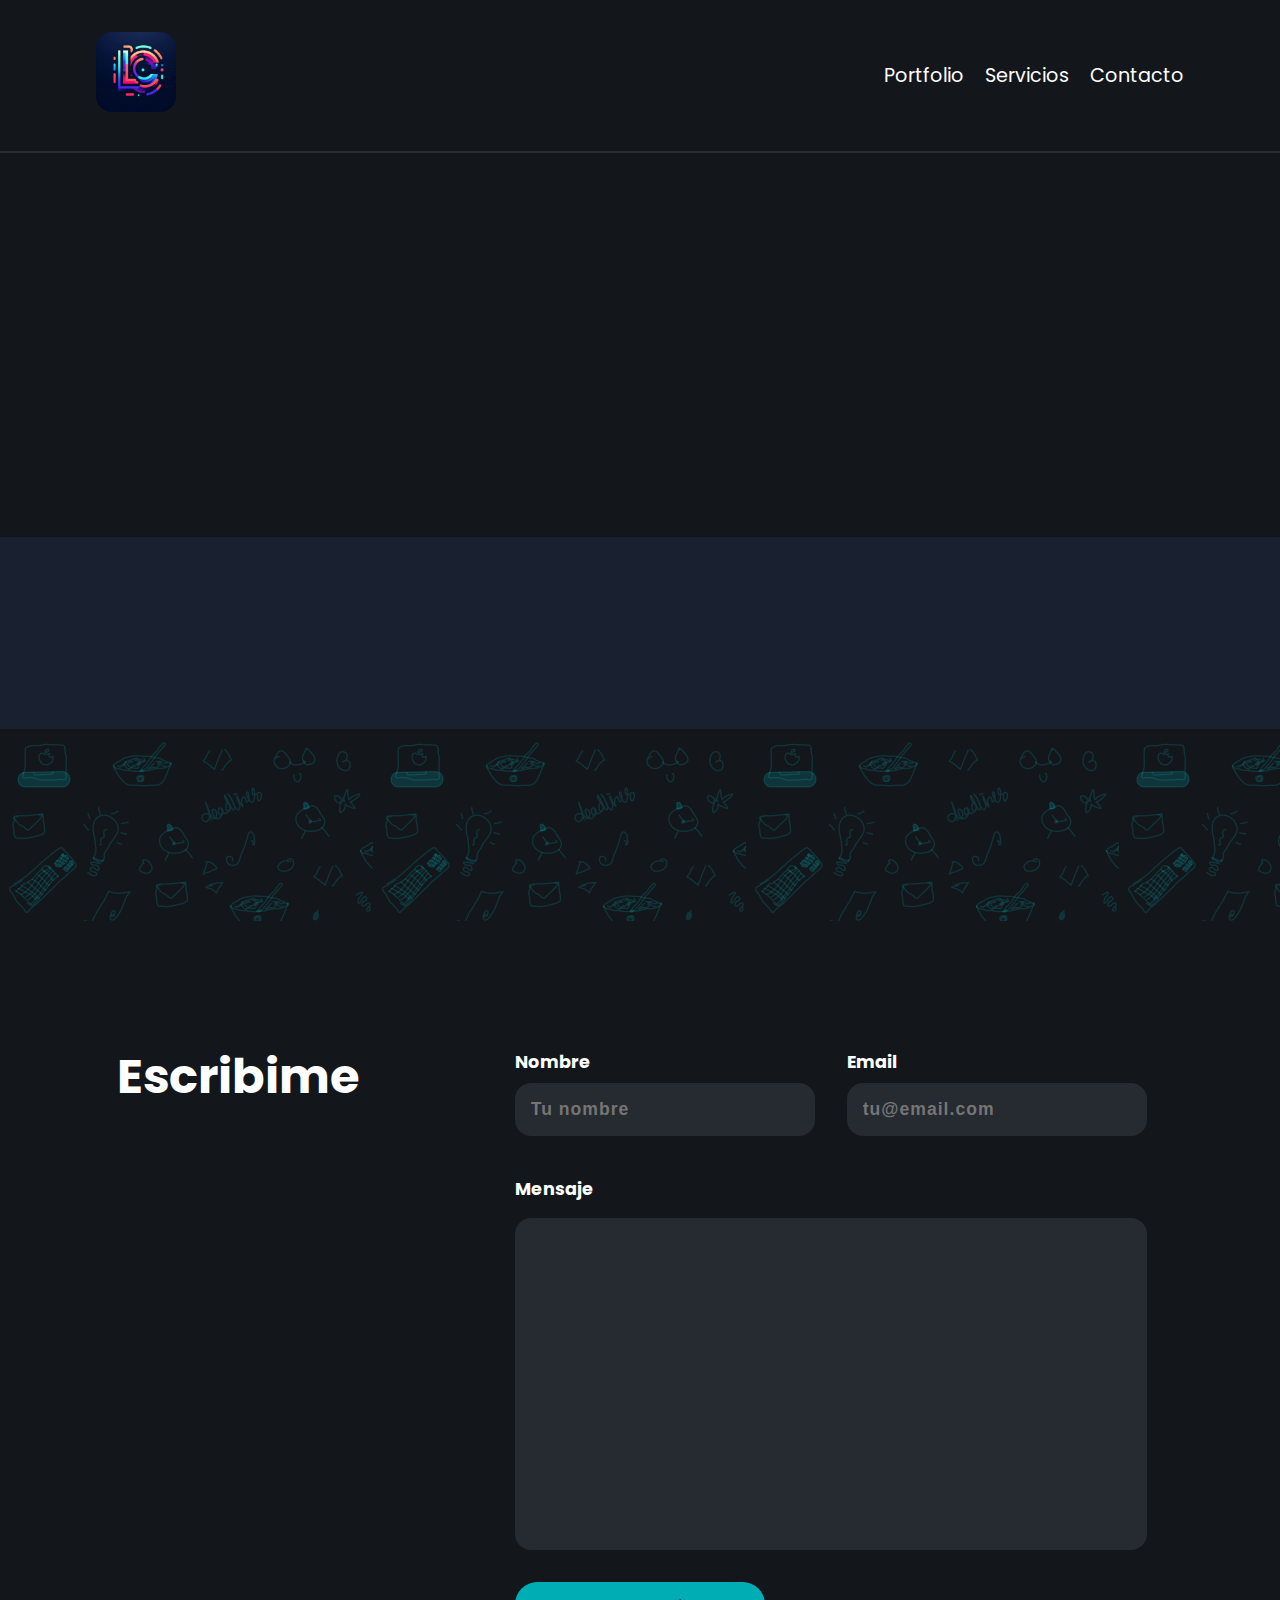
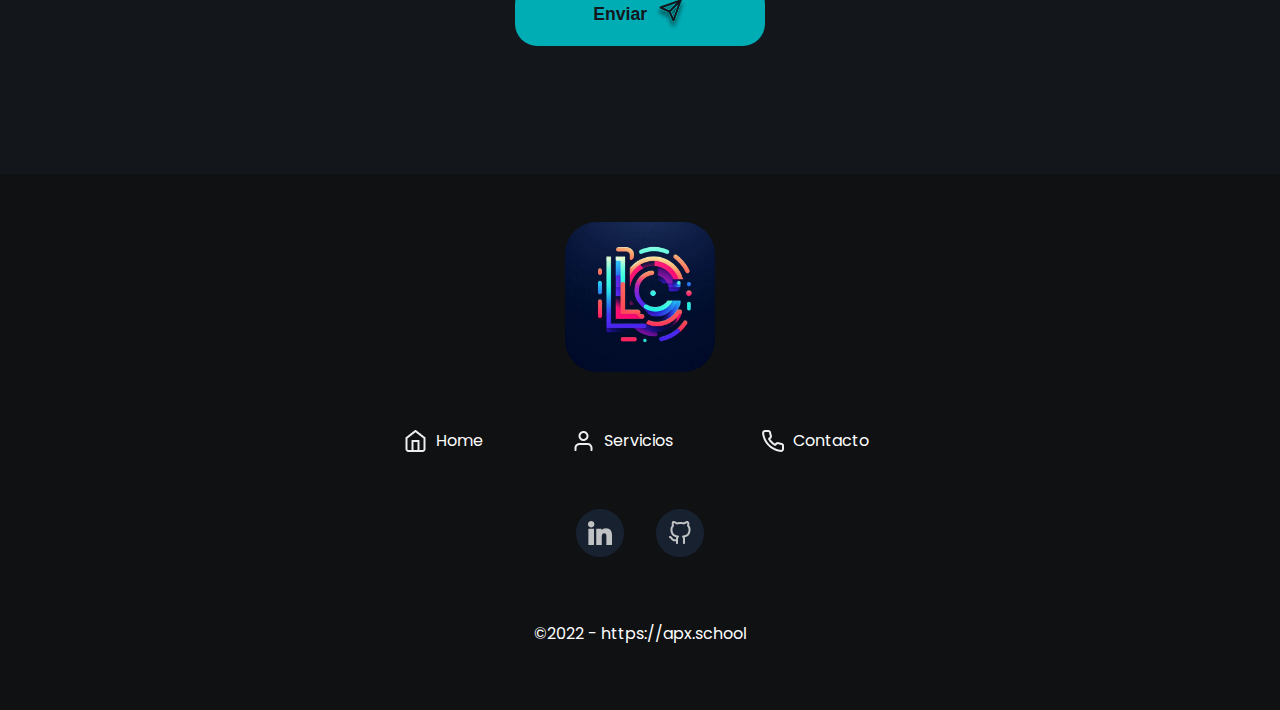
<file: index.html>
<!-- https://cdn.contentful.com/spaces/{space_id}/environments/{environment_id}/entries?access_token={access_token} -->

<!DOCTYPE html>
<html lang="es">
  <head>
    <meta charset="UTF-8" />
    <meta name="viewport" content="width=device-width, initial-scale=1.0" />
    <title>Home</title>
    <link rel="stylesheet" href="./pages/servicios.css" />
    <link rel="stylesheet" href="./pages/contacto.css" />
    <link rel="stylesheet" href="./pages/styles.css" />
    <link rel="stylesheet" href="./components/header.css" />
    <link rel="stylesheet" href="./components/footer.css" />
    <link rel="preconnect" href="https://fonts.googleapis.com" />
    <link rel="preconnect" href="https://fonts.gstatic.com" crossorigin />
    <link
      href="https://fonts.googleapis.com/css2?family=Poppins:ital,wght@0,100;0,200;0,300;0,400;0,500;0,600;0,700;0,800;0,900;1,100;1,200;1,300;1,400;1,500;1,600;1,700;1,800;1,900&display=swap"
      rel="stylesheet"
    />
  </head>
  <body>
    <header class="nav"></header>
    <article class="home"></article>
    <article class="presentacion"></article>
    <article class="servicios"></article>
    <article class="contacto">
      <h2>Escribime</h2>
      <form class="formulario" method="post">
        <section class="form_box">
          <div class="form_input">
            <label for="name"> Nombre </label>
            <input id="name" type="text" placeholder="Tu nombre" />
          </div>
          <div class="form_input">
            <label for="email"> Email </label>
            <input id="email" type="email" placeholder="tu@email.com" />
          </div>
        </section>
        <label for="text"> Mensaje </label>
        <textarea id="text" class="mensaje"></textarea>
        <button type="submit">
          Enviar
          <svg
            class="svg"
            width="31"
            height="32"
            viewBox="0 0 31 32"
            fill="none"
            xmlns="http://www.w3.org/2000/svg"
          >
            <g filter="url(#filter0_d_8664_53)">
              <path
                d="M25.5 2.5L14.5 13.5"
                stroke="#13171C"
                stroke-width="2"
                stroke-linecap="round"
                stroke-linejoin="round"
              />
              <path
                d="M25.5 2.5L18.5 22.5L14.5 13.5L5.5 9.5L25.5 2.5Z"
                stroke="#13171C"
                stroke-width="2"
                stroke-linecap="round"
                stroke-linejoin="round"
              />
            </g>
            <defs>
              <filter
                id="filter0_d_8664_53"
                x="-0.5"
                y="0.5"
                width="32"
                height="32"
                filterUnits="userSpaceOnUse"
                color-interpolation-filters="sRGB"
              >
                <feFlood flood-opacity="0" result="BackgroundImageFix" />
                <feColorMatrix
                  in="SourceAlpha"
                  type="matrix"
                  values="0 0 0 0 0 0 0 0 0 0 0 0 0 0 0 0 0 0 127 0"
                  result="hardAlpha"
                />
                <feOffset dy="4" />
                <feGaussianBlur stdDeviation="2" />
                <feComposite in2="hardAlpha" operator="out" />
                <feColorMatrix
                  type="matrix"
                  values="0 0 0 0 0 0 0 0 0 0 0 0 0 0 0 0 0 0 0.5 0"
                />
                <feBlend
                  mode="normal"
                  in2="BackgroundImageFix"
                  result="effect1_dropShadow_8664_53"
                />
                <feBlend
                  mode="normal"
                  in="SourceGraphic"
                  in2="effect1_dropShadow_8664_53"
                  result="shape"
                />
              </filter>
            </defs>
          </svg>
        </button>
      </form>
    </article>
    <footer class="foot"></footer>
    <script src="./pages/script.js"></script>
    <script src="./components/header.js"></script>
    <script src="./components/footer.js"></script>
    <script src="./pages/contacto.js"></script>
    <script src="./pages/servicios.js"></script>
  </body>
</html>
</file>
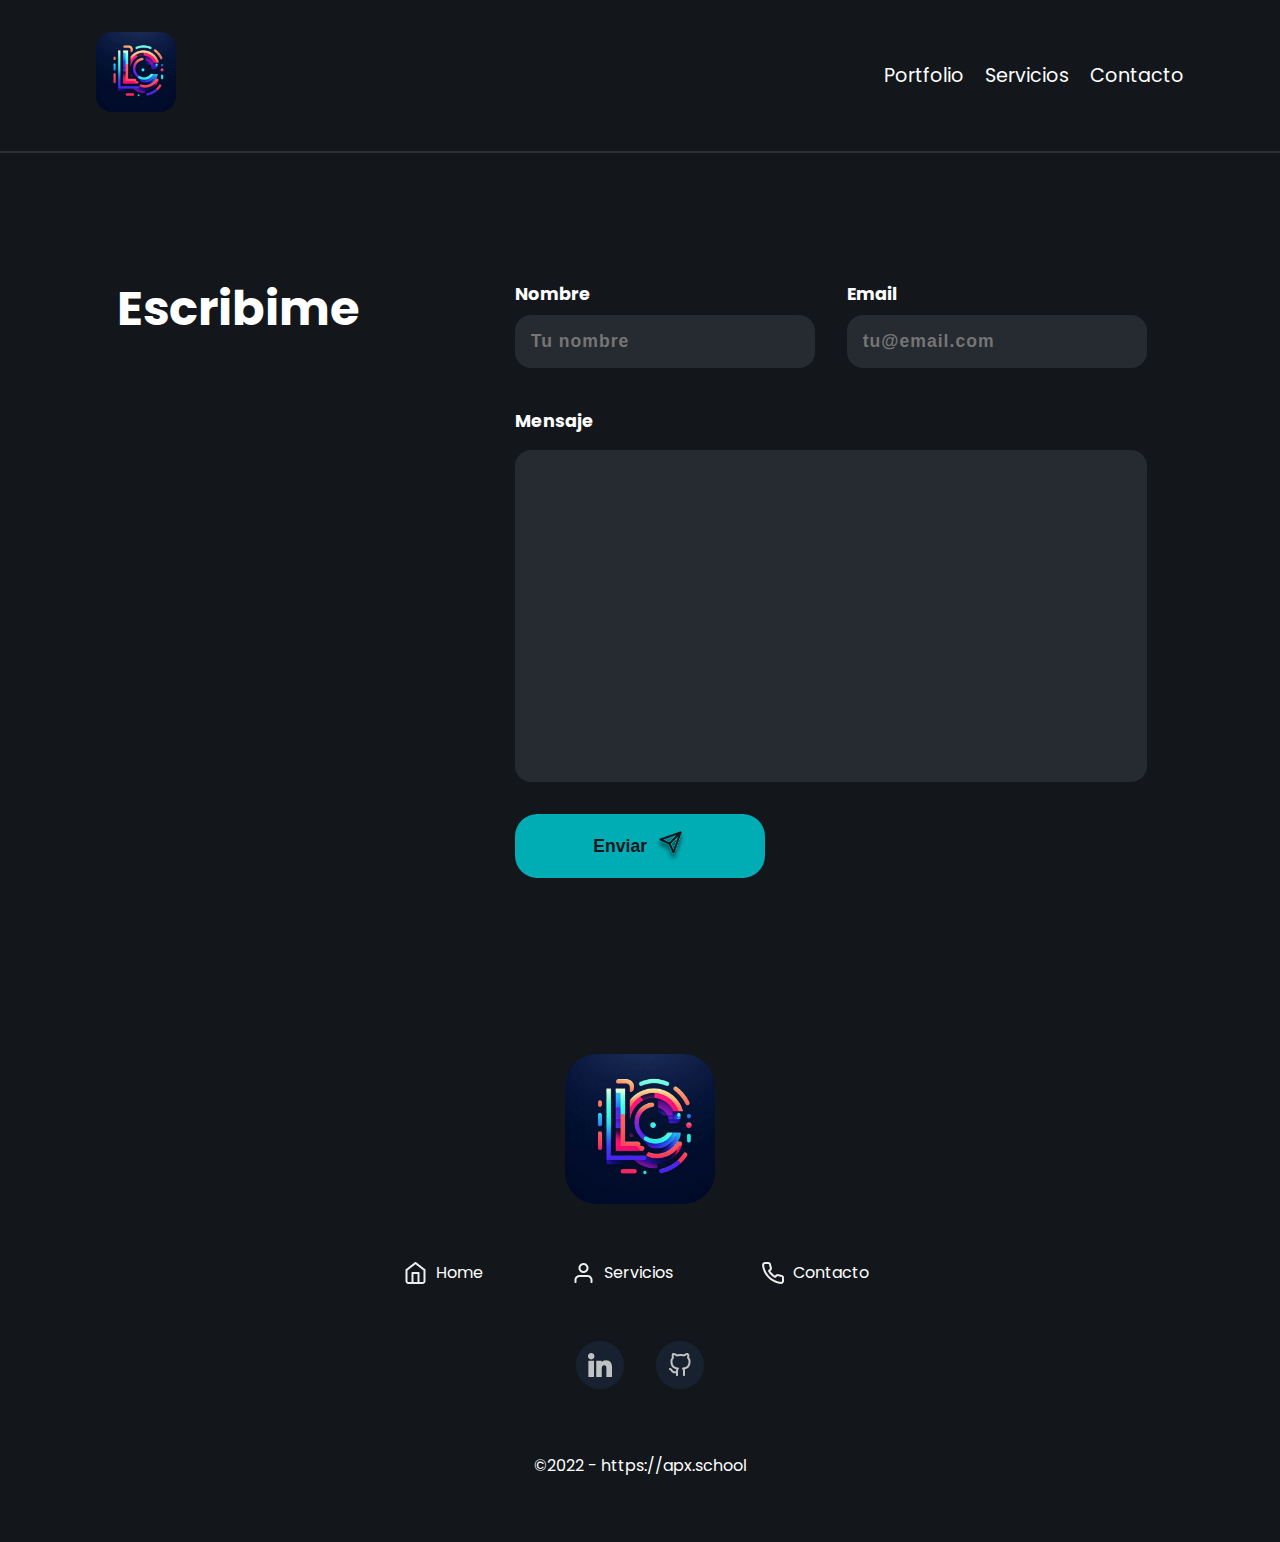
<file: contacto.html>
<!DOCTYPE html>
<html lang="es">
  <head>
    <meta charset="UTF-8" />
    <meta name="viewport" content="width=device-width, initial-scale=1.0" />
    <title>Contacto</title>
    <link rel="stylesheet" href="./components/footer.css" />
    <link rel="stylesheet" href="./components/header.css" />
    <link rel="stylesheet" href="./pages/contacto.css" />
    <link rel="preconnect" href="https://fonts.googleapis.com" />
    <link rel="preconnect" href="https://fonts.gstatic.com" crossorigin />
    <link
      href="https://fonts.googleapis.com/css2?family=Poppins:ital,wght@0,100;0,200;0,300;0,400;0,500;0,600;0,700;0,800;0,900;1,100;1,200;1,300;1,400;1,500;1,600;1,700;1,800;1,900&display=swap"
      rel="stylesheet"
    />
  </head>
  <body>
    <article class="nav"></article>
    <article class="contacto">
      <h2>Escribime</h2>
      <form class="formulario" method="post" id="contactForm">
        <section class="form_box">
          <div class="form_input">
            <label for="name"> Nombre </label>
            <input id="name" type="text" placeholder="Tu nombre" />
          </div>
          <div class="form_input">
            <label for="email"> Email </label>
            <input id="email" type="email" placeholder="tu@email.com" />
          </div>
        </section>
        <label for="text"> Mensaje </label>
        <textarea id="text" class="mensaje"></textarea>
        <button type="submit">
          Enviar
          <svg
            class="svg"
            width="31"
            height="32"
            viewBox="0 0 31 32"
            fill="none"
            xmlns="http://www.w3.org/2000/svg"
          >
            <g filter="url(#filter0_d_8664_53)">
              <path
                d="M25.5 2.5L14.5 13.5"
                stroke="#13171C"
                stroke-width="2"
                stroke-linecap="round"
                stroke-linejoin="round"
              />
              <path
                d="M25.5 2.5L18.5 22.5L14.5 13.5L5.5 9.5L25.5 2.5Z"
                stroke="#13171C"
                stroke-width="2"
                stroke-linecap="round"
                stroke-linejoin="round"
              />
            </g>
            <defs>
              <filter
                id="filter0_d_8664_53"
                x="-0.5"
                y="0.5"
                width="32"
                height="32"
                filterUnits="userSpaceOnUse"
                color-interpolation-filters="sRGB"
              >
                <feFlood flood-opacity="0" result="BackgroundImageFix" />
                <feColorMatrix
                  in="SourceAlpha"
                  type="matrix"
                  values="0 0 0 0 0 0 0 0 0 0 0 0 0 0 0 0 0 0 127 0"
                  result="hardAlpha"
                />
                <feOffset dy="4" />
                <feGaussianBlur stdDeviation="2" />
                <feComposite in2="hardAlpha" operator="out" />
                <feColorMatrix
                  type="matrix"
                  values="0 0 0 0 0 0 0 0 0 0 0 0 0 0 0 0 0 0 0.5 0"
                />
                <feBlend
                  mode="normal"
                  in2="BackgroundImageFix"
                  result="effect1_dropShadow_8664_53"
                />
                <feBlend
                  mode="normal"
                  in="SourceGraphic"
                  in2="effect1_dropShadow_8664_53"
                  result="shape"
                />
              </filter>
            </defs>
          </svg>
        </button>
      </form>
    </article>
    <article class="foot contact"></article>
    <script src="./components/footer.js"></script>
    <script src="./components/header.js"></script>
  </body>
</html>
</file>
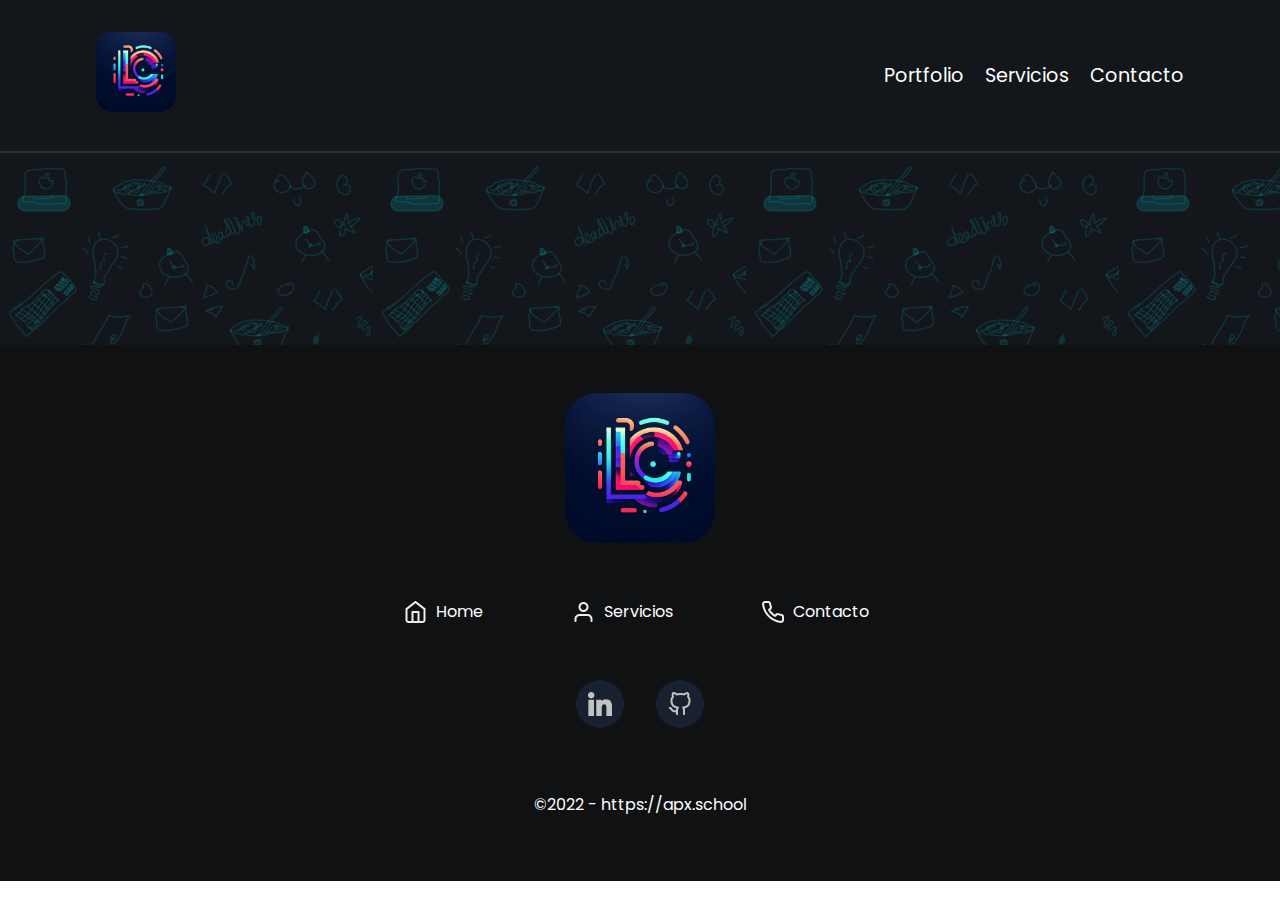
<file: portfolio.html>
<!DOCTYPE html>
<html lang="es">
  <head>
    <meta charset="UTF-8" />
    <meta name="viewport" content="width=device-width, initial-scale=1.0" />
    <title>Portfolio</title>
    <link rel="stylesheet" href="./components/header.css" />
    <link rel="stylesheet" href="./components/footer.css" />
    <link rel="stylesheet" href="./pages/portfolio.css" />
    <link rel="preconnect" href="https://fonts.googleapis.com" />
    <link rel="preconnect" href="https://fonts.gstatic.com" crossorigin />
    <link
      href="https://fonts.googleapis.com/css2?family=Poppins:ital,wght@0,100;0,200;0,300;0,400;0,500;0,600;0,700;0,800;0,900;1,100;1,200;1,300;1,400;1,500;1,600;1,700;1,800;1,900&display=swap"
      rel="stylesheet"
    />
  </head>
  <body>
    <header class="nav"></header>
    <article class="portfolio"></article>
    <footer class="foot"></footer>
    <script src="./components/header.js"></script>
    <script src="./components/footer.js"></script>
    <script src="./pages/portfolio.js"></script>
  </body>
</html>
</file>
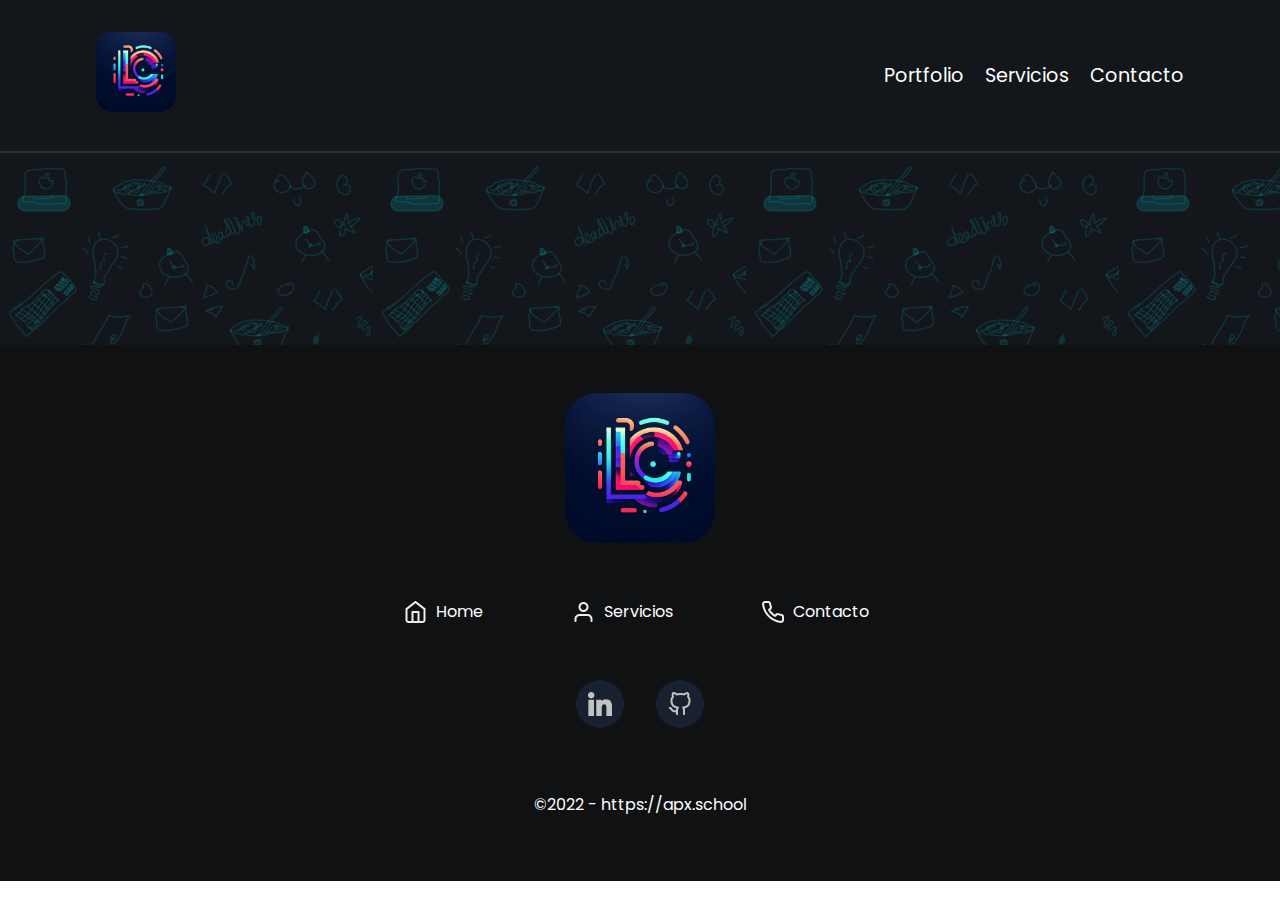
<file: servicios.html>
<!DOCTYPE html>
<html lang="es">
  <head>
    <meta charset="UTF-8" />
    <meta name="viewport" content="width=device-width, initial-scale=1.0" />
    <title>Servicios</title>
    <link rel="stylesheet" href="./components/header.css" />
    <link rel="stylesheet" href="./components/footer.css" />
    <link rel="stylesheet" href="./pages/servicios.css" />
    <link rel="preconnect" href="https://fonts.googleapis.com" />
    <link rel="preconnect" href="https://fonts.gstatic.com" crossorigin />
    <link
      href="https://fonts.googleapis.com/css2?family=Poppins:ital,wght@0,100;0,200;0,300;0,400;0,500;0,600;0,700;0,800;0,900;1,100;1,200;1,300;1,400;1,500;1,600;1,700;1,800;1,900&display=swap"
      rel="stylesheet"
    />
  </head>
  <body>
    <header class="nav"></header>
    <article class="servicios"></article>
    <footer class="foot"></footer>
    <script src="./pages/servicios.js"></script>
    <script src="./components/header.js"></script>
    <script src="./components/footer.js"></script>
  </body>
</html>
</file>
<file: pages/servicios.css>
body {
  margin: 0;
  box-sizing: border-box;
  font-family: "Poppins", sans-serif;
}

.servicios {
  padding: 6rem 1rem;
  background-image: url("../images/doodle\ items.png");
  background-color: #13171c;
}

.maletin {
  display: none;
}

.tituloServicios {
  color: white;
}

.tituloServicios2 {
  color: #00adb5;
}

.principal_servicios {
  text-align: center;
}

.tituloServicios,
.tituloServicios2 {
  margin: 0;
  font-size: 2.5rem;
  font-weight: 700;
}

.servicios_info {
  margin: 3rem 0rem;
  color: white;
  display: flex;
  flex-direction: column;
  align-items: center;
  gap: 3rem;
}

.servicios_card {
  background-color: rgba(128, 128, 128, 0.23);
  border-radius: 1rem;
  padding: 2rem;
  text-align: center;
}

.tituloSer {
  font-size: 2rem;
}

.imagenSer {
  width: 260px;
  height: 150px;
}

@media (min-width: 1024px) {
  .principal_servicios {
    display: flex;
    justify-content: space-around;
    align-items: center;
    padding: 2rem;
    margin: 9rem 3rem;
  }

  .principal_servicios div {
    text-align: start;
    width: 600px;
  }

  .tituloServicios,
  .tituloServicios2 {
    font-size: 6rem;
  }

  .maletin {
    display: block;
    width: 300px;
    height: 300px;
  }

  .servicios_info {
    flex-direction: row;
    justify-content: center;
    padding: 2rem;
  }
  .servicios_card {
    display: flex;
    flex-direction: column;
    align-items: center;
    justify-content: center;
    width: 360px;
    height: 530px;
  }
}
</file>
<file: pages/contacto.css>
body {
  margin: 0;
  box-sizing: border-box;
  font-family: "Poppins", sans-serif;
}

.contacto {
  padding: 5rem 3rem;
  background-color: #13171c;
  color: white;
  display: flex;
  flex-direction: column;
  align-items: center;
}

.contacto h2 {
  font-size: 3rem;
}

.form_input {
  display: flex;
  flex-direction: column;
  gap: 0.5rem;
  margin-bottom: 1.5rem;
}

.formulario {
  margin: 3rem 1rem;
  display: flex;
  flex-direction: column;
  gap: 1rem;
}

.formulario label {
  font-size: 1.1rem;
  font-weight: 700;
}

.formulario input {
  background-color: #393e4680;
  color: white;
  border-radius: 1rem;
  padding: 1rem;
  font-weight: 700;
  font-size: 1.1rem;
  border: none;
  letter-spacing: 1px;
}

.formulario textarea {
  resize: none;
  color: white;
  width: 250px;
  height: 250px;
  background-color: #393e4680;
  border: none;
  border-radius: 1rem;
  padding: 1rem;
}

.formulario button {
  display: flex;
  align-items: center;
  justify-content: center;
  border-radius: 1.4rem;
  background-color: #00adb5;
  color: #13171c;
  border: none;
  font-weight: bold;
  font-size: 1.1rem;
  padding: 1rem;
  gap: 0.5rem;
  cursor: pointer;
}

@media (min-width: 1024px) {
  .contacto {
    flex-direction: row;
    align-items: start;
    justify-content: space-around;
  }

  .form_box {
    display: flex;
    flex-direction: row;
    justify-content: space-between;
  }

  .form_input label {
    width: 300px;
  }

  .formulario textarea {
    width: 600px;
    height: 300px;
  }

  .formulario button {
    margin-top: 1rem;
    width: 250px;
  }
}
</file>
<file: pages/styles.css>
body {
  margin: 0;
  box-sizing: border-box;
  font-family: "Poppins", sans-serif;
}

.home {
  display: flex;
  flex-direction: column;
  align-items: center;
  gap: 3rem;
  padding: 6rem 3rem;
  background-color: #13171c;
}

.tituloPrincipal,
.tituloPrincipal2 {
  font-size: 3.5rem;
  margin: 0;
  width: 180px;
  text-align: center;
}

.tituloPrincipal {
  color: white;
}

.tituloPrincipal2 {
  color: #00adb5;
}

.imagenPrincipal {
  width: 200px;
  height: 200px;
}

@media (min-width: 1024px) {
  .home {
    flex-direction: row;
    justify-content: space-around;
    padding: 12rem 3rem;
  }

  .tituloPrincipal,
  .tituloPrincipal2 {
    text-align: start;
    width: 500px;
    font-size: 6rem;
  }

  .imagenPrincipal {
    width: 360px;
    height: 340px;
  }
}

/* --------------------------- */

.presentacion {
  display: flex;
  flex-direction: column;
  justify-content: center;
  align-items: center;
  background-color: #192130;
  color: white;
  padding: 6rem 2rem;
}

.tituloMi {
  font-size: 3rem;
  margin: 1rem;
}

.textoMi {
  width: 300px;
}

.imagenMi {
  margin: 1rem;
  width: 300px;
  height: 240px;
  border-radius: 1rem;
}

@media (min-width: 1024px) {
  .presentacion {
    flex-direction: row;
    justify-content: space-around;
  }

  .presentacion_info {
    text-align: start;
  }

  .tituloMi {
    font-size: 4rem;
    margin: 0rem;
  }

  .textoMi {
    width: 500px;
  }

  .imagenMi {
    width: 600px;
    height: 500px;
  }
}

/* ------------------------------ */

.contacto {
  padding: 5rem 3rem;
  background-color: #13171c;
  color: white;
  display: flex;
  flex-direction: column;
  align-items: center;
}

.contacto h2 {
  font-size: 3rem;
}

.formulario {
  margin: 3rem 1rem;
  display: flex;
  flex-direction: column;
  gap: 1rem;
}

.formulario label {
  font-size: 1.1rem;
  font-weight: 700;
}

.formulario input {
  background-color: #393e4680;
  border-radius: 1rem;
  padding: 1rem;
  font-weight: 700;
  font-size: 1.1rem;
  border: none;
  letter-spacing: 1px;
}

.formulario textarea {
  resize: none;
  width: 250px;
  height: 250px;
  background-color: #393e4680;
  border: none;
  border-radius: 1rem;
  padding: 1rem;
}

.formulario button {
  display: flex;
  align-items: center;
  justify-content: center;
  border-radius: 1.4rem;
  background-color: #00adb5;
  color: #13171c;
  border: none;
  font-weight: bold;
  font-size: 1.1rem;
  padding: 1rem;
  gap: 0.5rem;
  cursor: pointer;
}

@media (min-width: 1024px) {
  .contacto {
    flex-direction: row;
    align-items: start;
    justify-content: space-around;
  }

  .form_box {
    display: flex;
    flex-direction: row;
    justify-content: space-between;
  }

  .form_input {
    display: flex;
    flex-direction: column;
    gap: 0.5rem;
  }

  .form_input label {
    width: 300px;
  }

  .formulario textarea {
    width: 600px;
    height: 300px;
  }

  .formulario button {
    margin-top: 1rem;
    width: 250px;
  }
}
</file>
<file: components/header.css>
.nav {
  display: flex;
  align-items: center;
  justify-content: space-between;
  background-color: #13171c;
  padding: 1rem;
}

.hidden,
.menu_a_desk {
  display: none;
}

.menu-button {
  background-color: #13171c;
  border: none;
}
.menu-content {
  position: absolute;
  top: 0px;
  bottom: 0px;
  left: 0px;
  right: 0px;
  background-color: #000000;
  padding: 20px;
  box-shadow: 0px 4px 8px rgba(0, 0, 0, 0.2);
  z-index: 100;
  text-align: end;
}

.menu_a {
  display: flex;
  flex-direction: column;
  align-items: center;
  gap: 2.5rem;
  margin-top: 5rem;
}

.menu-content .close-button {
  background: none;
  border: none;
  cursor: pointer;
  color: white;
  font-size: 2.5rem;
}
.menu-content a {
  display: block;
  padding: 5px 0;
  text-decoration: none;
  color: white;
  font-size: 3rem;
}

.logoHeader {
  width: 60px;
  height: 60px;
  border-radius: 1rem;
}

.menu {
  width: 40px;
  height: 40px;
}

@media (min-width: 1024px) {
  .nav {
    padding: 2rem 6rem;
    border-bottom: 2px solid #eeeeee1d;
  }

  .logoHeader {
    width: 80px;
    height: 80px;
  }

  .menu_a_desk {
    display: block;
    display: flex;
    justify-content: space-between;
    width: 300px;
  }

  .menu_a_desk a {
    text-decoration: none;
    color: white;
    font-size: 1.2rem;
  }

  .menu-button {
    display: none;
  }
}
</file>
<file: components/footer.css>
.foot {
  display: flex;
  flex-direction: column;
  justify-content: center;
  align-items: center;
  gap: 3rem;
  background-color: #0f1113;
  padding: 3rem;
  color: white;
}

.contact {
  background-color: #13171c;
}

.botones {
  display: flex;
  flex-direction: column;
  align-items: center;
  color: white;
  gap: 1rem;
}

.botones a {
  text-decoration: none;
  color: white;
  margin: 0.5rem;
}

.botones div {
  display: flex;
  align-items: center;
}

.redes {
  display: flex;
  gap: 1rem;
}

.logoFooter {
  width: 80px;
  height: 80px;
  border-radius: 2rem;
}

@media (min-width: 1024px) {
  .logoFooter {
    width: 150px;
    height: 150px;
  }

  .botones {
    flex-direction: row;
    gap: 5rem;
  }

  .redes {
    gap: 2rem;
  }
}
</file>
<file: pages/portfolio.css>
body {
  margin: 0;
  box-sizing: border-box;
  font-family: "Poppins", sans-serif;
}

.portfolio {
  padding: 6rem 1rem;
  background-image: url("../images/doodle\ items.png");
  background-color: #13171c;
}

.maletin {
  display: none;
}

.tituloPortfolio {
  color: white;
}

.tituloPortfolio2 {
  color: #00adb5;
}

.principal_portfolio {
  text-align: center;
}

.tituloPortfolio,
.tituloPortfolio2 {
  margin: 0;
  font-size: 2.5rem;
  font-weight: 700;
}

.portfolio_info {
  margin: 3rem 0rem;
  color: white;
  display: flex;
  flex-direction: column;
  align-items: center;
  gap: 3rem;
}

.portfolio_card {
  background-color: rgba(128, 128, 128, 0.23);
  border-radius: 1rem;
  padding: 2rem;
  text-align: center;
}

.portfolio_card a {
  text-decoration: none;
  color: white;
  font-size: 1.5rem;
}

.tituloPort {
  font-size: 2rem;
}

.imagenPortfolio {
  width: 260px;
  height: 150px;
}

@media (min-width: 1024px) {
  .principal_portfolio {
    display: flex;
    justify-content: space-around;
    align-items: center;
    padding: 2rem;
    margin: 9rem 3rem;
  }

  .principal_portfolio div {
    text-align: start;
    width: 600px;
  }

  .tituloPortfolio,
  .tituloPortfolio2 {
    font-size: 6rem;
  }

  .maletin {
    display: block;
    width: 300px;
    height: 300px;
  }

  .portfolio_info {
    flex-direction: row;
    justify-content: center;
    padding: 2rem;
  }
  .portfolio_card {
    display: flex;
    flex-direction: column;
    align-items: center;
    justify-content: center;
    width: 360px;
    height: 530px;
  }
}
</file>
